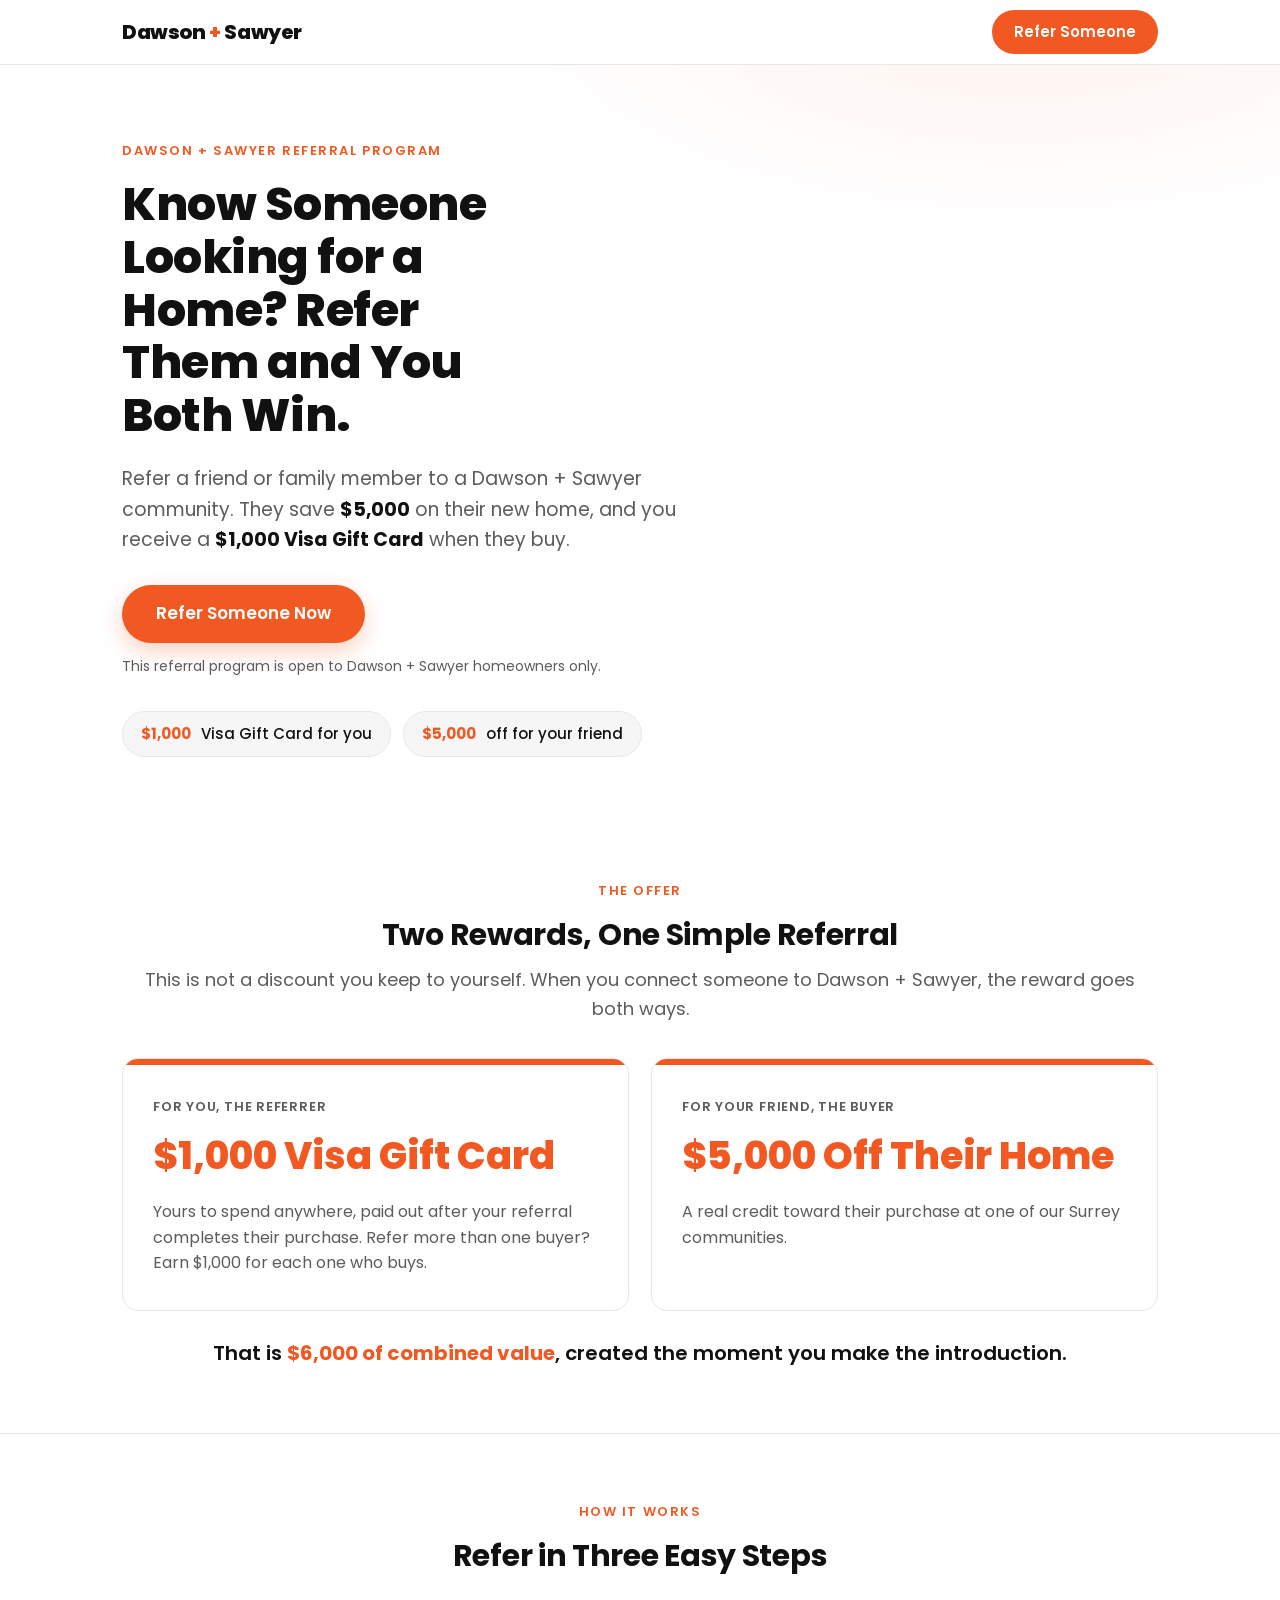
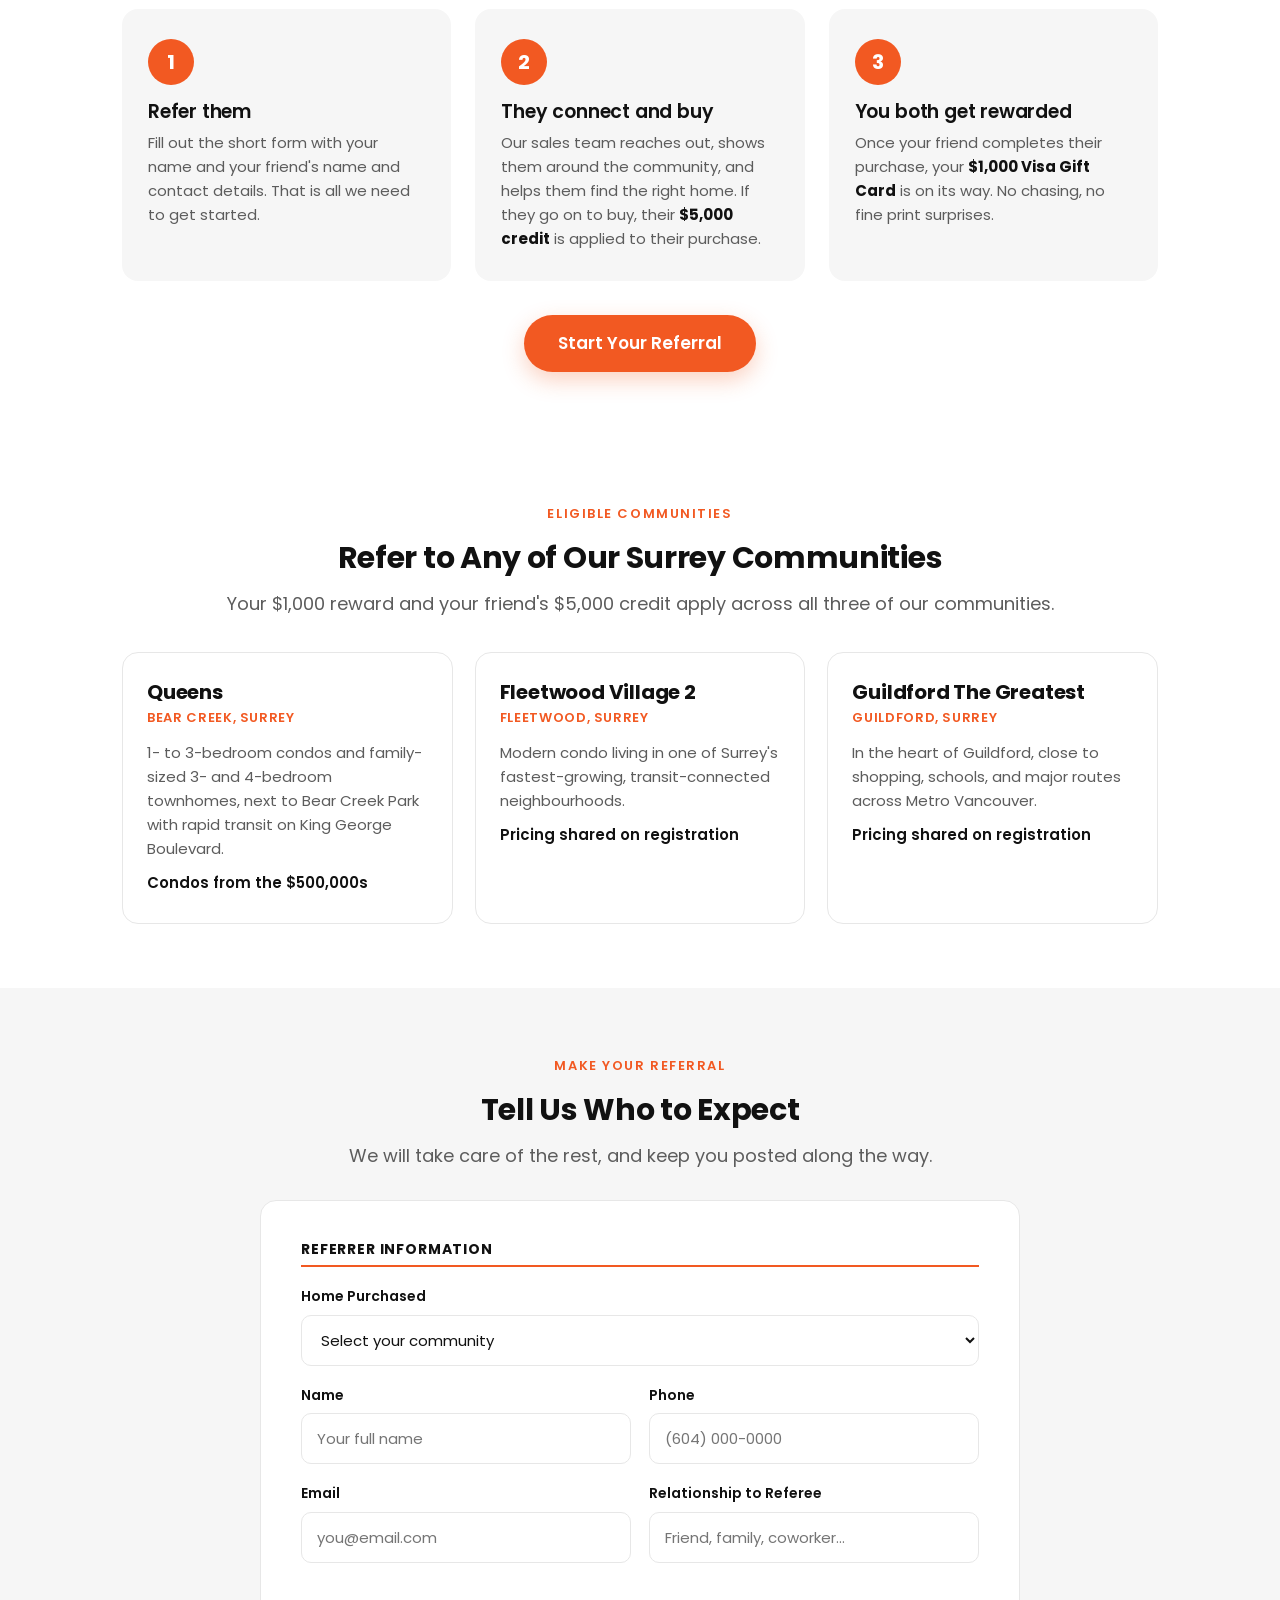
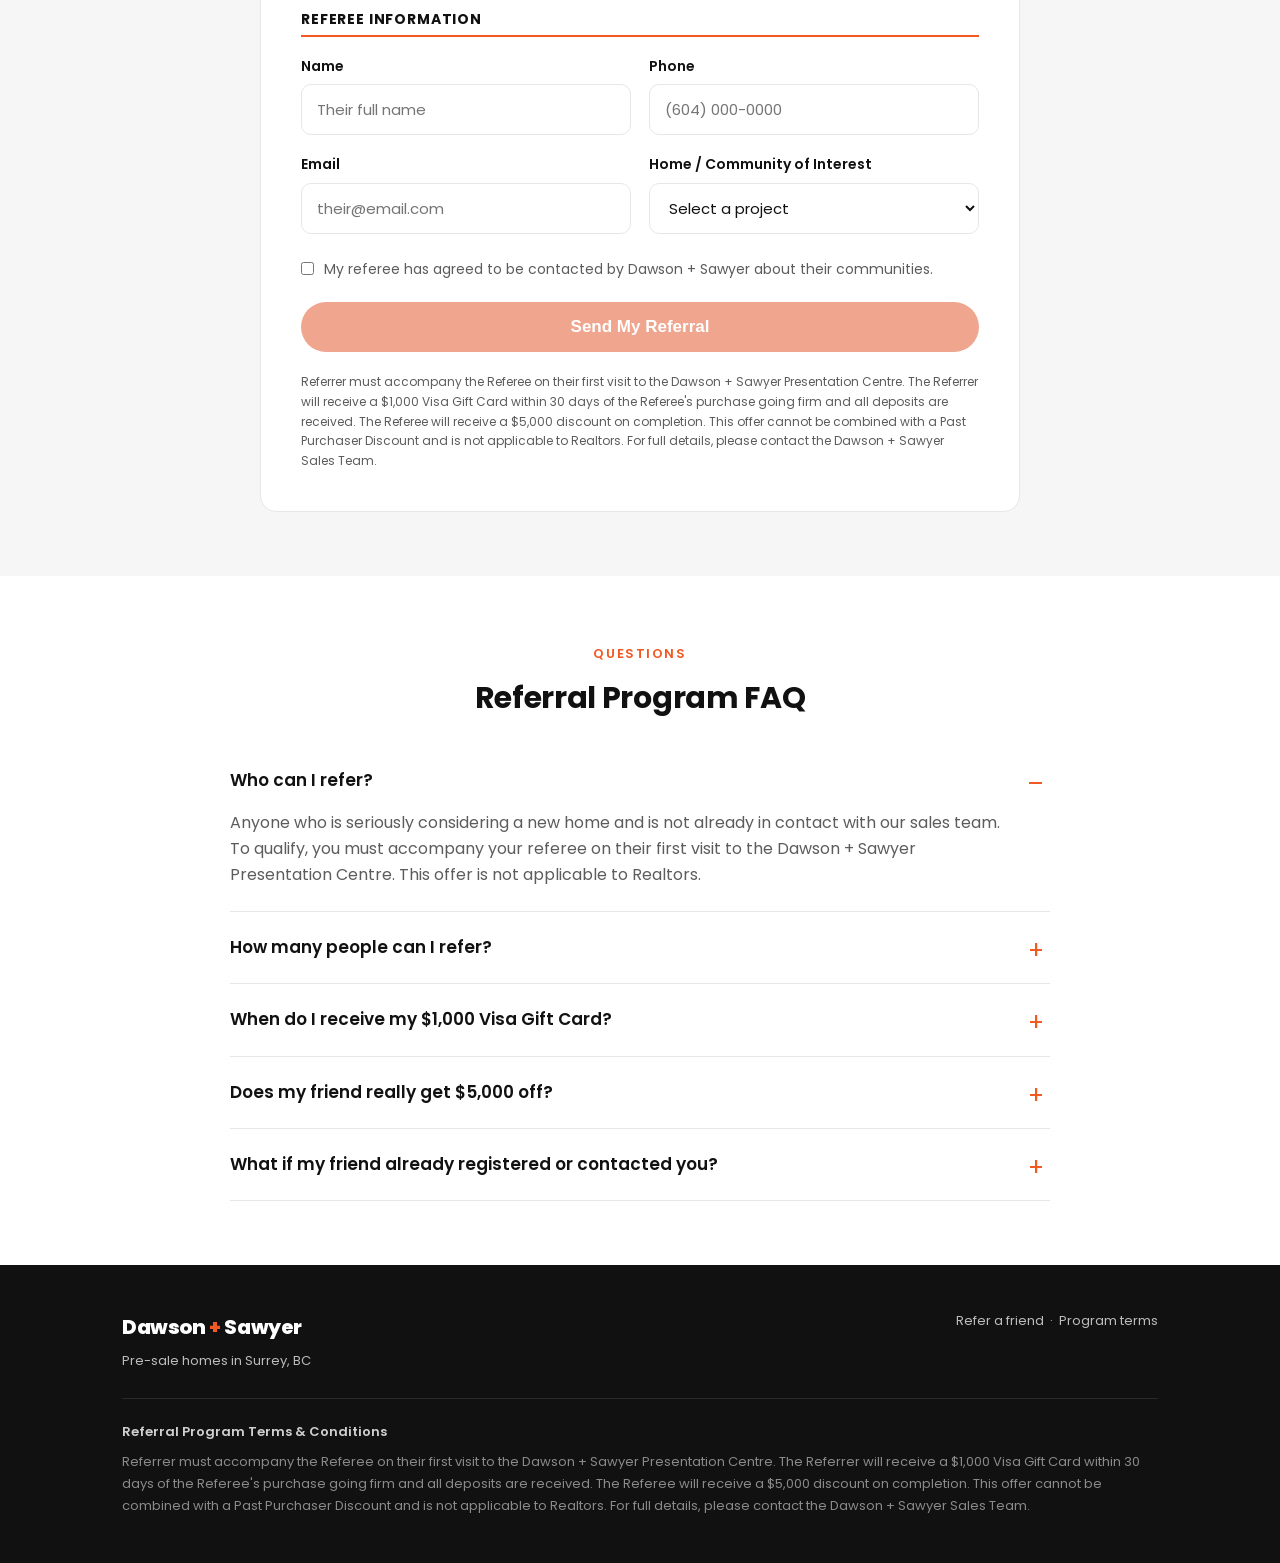
<file: index.html>
<!DOCTYPE html>
<html lang="en">
<head>
<meta charset="UTF-8" />
<meta name="viewport" content="width=device-width, initial-scale=1.0" />
<!-- Indexing is build-controlled: staging builds stay noindex, the production
     (client domain) build is index,follow. Set via VITE_ROBOTS at build time. -->
<meta name="robots" content="index,follow" />

<title>Refer a Friend &amp; Earn $1,000 | Dawson + Sawyer Referral Program</title>
<meta name="description" content="Refer a friend to a Dawson + Sawyer community in Surrey, BC. They save $5,000 on their new home and you receive a $1,000 Visa Gift Card. Refer in 60 seconds." />
<link rel="canonical" href="https://referral.dawsonsawyer.ca/" />
<meta name="author" content="Dawson + Sawyer" />
<meta name="theme-color" content="#F25922" />

<!-- Open Graph (Facebook / Meta ads, LinkedIn) -->
<meta property="og:type" content="website" />
<meta property="og:site_name" content="Dawson + Sawyer" />
<meta property="og:title" content="Refer a Friend &amp; Earn $1,000 | Dawson + Sawyer Referral Program" />
<meta property="og:description" content="Refer a friend to a Dawson + Sawyer community in Surrey, BC. They save $5,000, you earn a $1,000 Visa Gift Card." />
<meta property="og:url" content="https://referral.dawsonsawyer.ca/" />
<meta property="og:locale" content="en_CA" />

<!-- Twitter/X card -->
<meta name="twitter:card" content="summary_large_image" />
<meta name="twitter:title" content="Refer a Friend &amp; Earn $1,000 | Dawson + Sawyer" />
<meta name="twitter:description" content="They save $5,000 on their new home. You earn a $1,000 Visa Gift Card." />

<link rel="preconnect" href="https://fonts.googleapis.com" />
<link rel="preconnect" href="https://fonts.gstatic.com" crossorigin />
<link href="https://fonts.googleapis.com/css2?family=Poppins:wght@300;400;500;600;700;800&display=swap" rel="stylesheet" />

<!-- Structured data: helps search engines understand the offer + business -->
<script type="application/ld+json">
{
  "@context": "https://schema.org",
  "@type": "WebPage",
  "name": "Dawson + Sawyer Referral Program",
  "description": "Refer a friend to a Dawson + Sawyer community in Surrey, BC. They save $5,000 on their new home and you receive a $1,000 Visa Gift Card.",
  "inLanguage": "en-CA",
  "publisher": {
    "@type": "Organization",
    "name": "Dawson + Sawyer",
    "description": "Pre-sale homes in Surrey, BC",
    "areaServed": "Surrey, British Columbia, Canada"
  }
}
</script>

<!-- Google Tag Manager -->
<script>(function(w,d,s,l,i){w[l]=w[l]||[];w[l].push({'gtm.start':
new Date().getTime(),event:'gtm.js'});var f=d.getElementsByTagName(s)[0],
j=d.createElement(s),dl=l!='dataLayer'?'&l='+l:'';j.async=true;j.src=
'https://www.googletagmanager.com/gtm.js?id='+i+dl;f.parentNode.insertBefore(j,f);
})(window,document,'script','dataLayer','GTM-PFNDNNN');</script>
<!-- End Google Tag Manager -->
  <script type="module" crossorigin src="/assets/index-C4eF6qov.js"></script>
  <link rel="stylesheet" crossorigin href="/assets/index-gApGJroW.css">
</head>
<body>
<!-- Google Tag Manager (noscript) -->
<noscript><iframe src="https://www.googletagmanager.com/ns.html?id=GTM-PFNDNNN"
height="0" width="0" style="display:none;visibility:hidden"></iframe></noscript>
<!-- End Google Tag Manager (noscript) -->

<div id="root"></div>

<!-- Crawler/no-JS fallback: real content so the page is never empty to a bot. -->
<noscript>
  <main style="font-family:system-ui,-apple-system,'Segoe UI',Roboto,sans-serif;max-width:760px;margin:0 auto;padding:32px 22px;line-height:1.6">
    <h1>Dawson + Sawyer Referral Program — Refer a Friend and You Both Win</h1>
    <p>Refer a friend or family member to a Dawson + Sawyer community. They save <strong>$5,000</strong> on their new home, and you receive a <strong>$1,000 Visa Gift Card</strong> when they buy.</p>
    <h2>Eligible Surrey communities</h2>
    <ul>
      <li><strong>Queens</strong> — Bear Creek, Surrey</li>
      <li><strong>Fleetwood Village 2</strong> — Fleetwood, Surrey</li>
      <li><strong>Guildford The Greatest</strong> — Guildford, Surrey</li>
    </ul>
    <h2>How it works</h2>
    <ol>
      <li>Complete the referral form with your details and your friend's details.</li>
      <li>Our sales team connects with them and shows them the community.</li>
      <li>When they complete their purchase, your $1,000 Visa Gift Card is issued.</li>
    </ol>
    <p><strong>Please enable JavaScript to complete the referral form.</strong></p>
  </main>
</noscript>

</body>
</html>
</file>
<file: assets/index-gApGJroW.css>
:root{--orange:#F25922;--orange-dark:#d8430f;--ink:#111111;--white:#ffffff;--grey:#f6f6f6;--grey-line:#e7e7e7;--muted:#5c5c5c;--radius:16px;--max:1080px}*{box-sizing:border-box;margin:0;padding:0}html{scroll-behavior:smooth}body{font-family:Poppins,-apple-system,BlinkMacSystemFont,Segoe UI,sans-serif;color:var(--ink);background:var(--white);line-height:1.6;-webkit-font-smoothing:antialiased}.wrap{max-width:var(--max);margin:0 auto;padding:0 22px}section{padding:64px 0}h1,h2,h3{line-height:1.15;letter-spacing:-.01em}h2{font-size:30px;font-weight:700;margin-bottom:14px}p{color:var(--ink)}.lead{color:var(--muted);font-size:18px}.accent{color:var(--orange)}.center{text-align:center}.eyebrow{display:inline-block;font-size:13px;font-weight:600;letter-spacing:.12em;text-transform:uppercase;color:var(--orange);margin-bottom:16px}.btn{display:inline-block;background:var(--orange);color:#fff;font-weight:600;font-size:17px;padding:15px 34px;border-radius:999px;text-decoration:none;border:none;cursor:pointer;transition:transform .15s ease,background .15s ease;box-shadow:0 8px 22px #f2592247}.btn:hover{background:var(--orange-dark);transform:translateY(-2px)}.btn:disabled{background:#f0a58f;cursor:not-allowed;transform:none;box-shadow:none}.btn-ghost{background:transparent;color:#fff;border:2px solid #fff;box-shadow:none}.btn-ghost:hover{background:#ffffff1f}.micro{font-size:14px;color:var(--muted);margin-top:12px}header.bar{position:sticky;top:0;z-index:50;background:#fffffff5;-webkit-backdrop-filter:blur(6px);backdrop-filter:blur(6px);border-bottom:1px solid var(--grey-line)}.bar-in{display:flex;align-items:center;justify-content:space-between;height:64px}.logo{font-weight:800;font-size:20px;letter-spacing:-.02em}.logo .dot{color:var(--orange)}.bar .btn{padding:10px 22px;font-size:15px;box-shadow:none}.hero{background:radial-gradient(900px 400px at 80% -10%,rgba(242,89,34,.08),transparent 60%),var(--white);padding:72px 0 56px}.hero h1{font-size:46px;font-weight:800;max-width:14ch}.hero .sub{font-size:19px;color:var(--muted);margin:22px 0 30px;max-width:52ch}.hero .sub b{color:var(--ink)}.reward-pills{display:flex;gap:12px;flex-wrap:wrap;margin-top:34px}.pill{display:flex;align-items:center;gap:10px;background:var(--grey);border:1px solid var(--grey-line);border-radius:999px;padding:10px 18px;font-weight:500;font-size:15px}.pill b{color:var(--orange);font-weight:700}.cards{display:grid;grid-template-columns:1fr 1fr;gap:22px;margin-top:34px}.card{background:var(--white);border:1px solid var(--grey-line);border-radius:var(--radius);padding:34px 30px;position:relative;overflow:hidden}.card:before{content:"";position:absolute;left:0;top:0;height:6px;width:100%;background:var(--orange)}.card .tag{font-size:13px;font-weight:600;letter-spacing:.06em;text-transform:uppercase;color:var(--muted)}.card .big{font-size:38px;font-weight:800;color:var(--orange);margin:8px 0 12px}.card p{color:var(--muted)}.combined{margin-top:26px;text-align:center;font-size:20px;font-weight:600}.combined b{color:var(--orange)}.steps{display:grid;grid-template-columns:repeat(3,1fr);gap:24px;margin-top:36px}.step{background:var(--grey);border-radius:var(--radius);padding:30px 26px}.step .num{width:46px;height:46px;border-radius:50%;background:var(--orange);color:#fff;display:flex;align-items:center;justify-content:center;font-weight:700;font-size:20px;margin-bottom:16px}.step h3{font-size:19px;font-weight:600;margin-bottom:8px}.step p{color:var(--muted);font-size:15px}.step b{color:var(--ink)}.comm{display:grid;grid-template-columns:repeat(3,1fr);gap:22px;margin-top:34px}.comm .c{border:1px solid var(--grey-line);border-radius:var(--radius);padding:28px 24px;background:#fff}.comm .c h3{font-size:20px;font-weight:700;margin-bottom:4px}.comm .c .loc{font-size:13px;font-weight:600;color:var(--orange);text-transform:uppercase;letter-spacing:.05em;margin-bottom:12px;display:block}.comm .c p{color:var(--muted);font-size:15px}.comm .c .price{font-weight:600;color:var(--ink);margin-top:10px;font-size:15px}.form-sec{background:var(--grey)}.form-card{background:#fff;border:1px solid var(--grey-line);border-radius:var(--radius);padding:40px;max-width:760px;margin:30px auto 0}.grid2{display:grid;grid-template-columns:1fr 1fr;gap:18px}.field{margin-bottom:18px}.field label{display:block;font-size:14px;font-weight:600;margin-bottom:7px}.field input,.field select{width:100%;padding:13px 15px;border:1px solid var(--grey-line);border-radius:10px;font-family:inherit;font-size:15px;background:#fff;color:var(--ink)}.field input:focus,.field select:focus{outline:none;border-color:var(--orange);box-shadow:0 0 0 3px #f2592226}.field.invalid input,.field.invalid select{border-color:#d8430f;box-shadow:0 0 0 3px #d8430f1f}.field .err{color:#d8430f;font-size:12px;margin-top:5px}.consent{display:flex;gap:10px;align-items:flex-start;font-size:14px;color:var(--muted);margin:6px 0 22px}.consent input{margin-top:4px}.form-card .btn{width:100%;text-align:center}.form-note{text-align:center;font-size:13px;color:var(--muted);margin-top:14px}.form-note a{color:var(--orange)}.form-group-title{font-size:14px;font-weight:700;text-transform:uppercase;letter-spacing:.06em;color:var(--ink);margin:30px 0 18px;padding-bottom:8px;border-bottom:2px solid var(--orange)}.form-group-title.first{margin-top:0}.form-disclaimer{font-size:12px;line-height:1.65;color:var(--muted);margin-top:20px}.form-alert{border-radius:10px;padding:14px 16px;margin-bottom:18px;font-size:14px;font-weight:500}.form-alert.error{background:#fdece7;border:1px solid #f3b9a6;color:#a5300a}.form-status{display:flex;align-items:center;gap:12px;justify-content:center;color:var(--muted);font-size:15px;padding:10px 0}.spinner{width:20px;height:20px;border:3px solid var(--grey-line);border-top-color:var(--orange);border-radius:50%;animation:spin .8s linear infinite}@keyframes spin{to{transform:rotate(360deg)}}.success-card{text-align:center;padding:20px 0}.success-card .check{width:64px;height:64px;border-radius:50%;background:var(--orange);color:#fff;font-size:34px;display:flex;align-items:center;justify-content:center;margin:0 auto 18px}.success-card h3{font-size:24px;font-weight:700;margin-bottom:10px}.success-card p{color:var(--muted);max-width:46ch;margin:0 auto}.faq{max-width:820px;margin:30px auto 0}details{border-bottom:1px solid var(--grey-line);padding:6px 0}summary{list-style:none;cursor:pointer;font-weight:600;font-size:17px;padding:16px 40px 16px 0;position:relative}summary::-webkit-details-marker{display:none}summary:after{content:"+";position:absolute;right:6px;top:14px;font-size:24px;color:var(--orange);font-weight:400;transition:transform .2s}details[open] summary:after{content:"–"}details p{color:var(--muted);padding:0 40px 18px 0}.final{background:var(--orange);color:#fff;text-align:center}.final h2{color:#fff;font-size:34px}.final p{color:#ffe6dc;font-size:18px;max-width:50ch;margin:14px auto 28px}.final .micro{color:#ffd9cb}footer{background:var(--ink);color:#bdbdbd;font-size:13px;padding:46px 0}footer .ft-top{display:flex;justify-content:space-between;flex-wrap:wrap;gap:20px;align-items:flex-start}footer .logo{color:#fff;margin-bottom:8px}footer a{color:#bdbdbd;text-decoration:none}footer a:hover{color:#fff}.terms{margin-top:26px;border-top:1px solid #2a2a2a;padding-top:22px;color:#8a8a8a;line-height:1.7}.terms h4{color:#cfcfcf;font-size:13px;margin-bottom:8px;font-weight:600}.mobile-cta{display:none;position:fixed;left:0;right:0;bottom:0;z-index:60;background:#fff;border-top:1px solid var(--grey-line);padding:12px 16px;box-shadow:0 -6px 20px #0000000f}.mobile-cta .btn{width:100%;text-align:center;box-shadow:none}@media (max-width:860px){.cards,.steps,.comm,.grid2{grid-template-columns:1fr}.hero h1{font-size:34px}h2{font-size:26px}.final h2{font-size:27px}.bar .btn{display:none}.form-card{padding:26px}section{padding:48px 0}.mobile-cta{display:block}body{padding-bottom:74px}}
</file>
